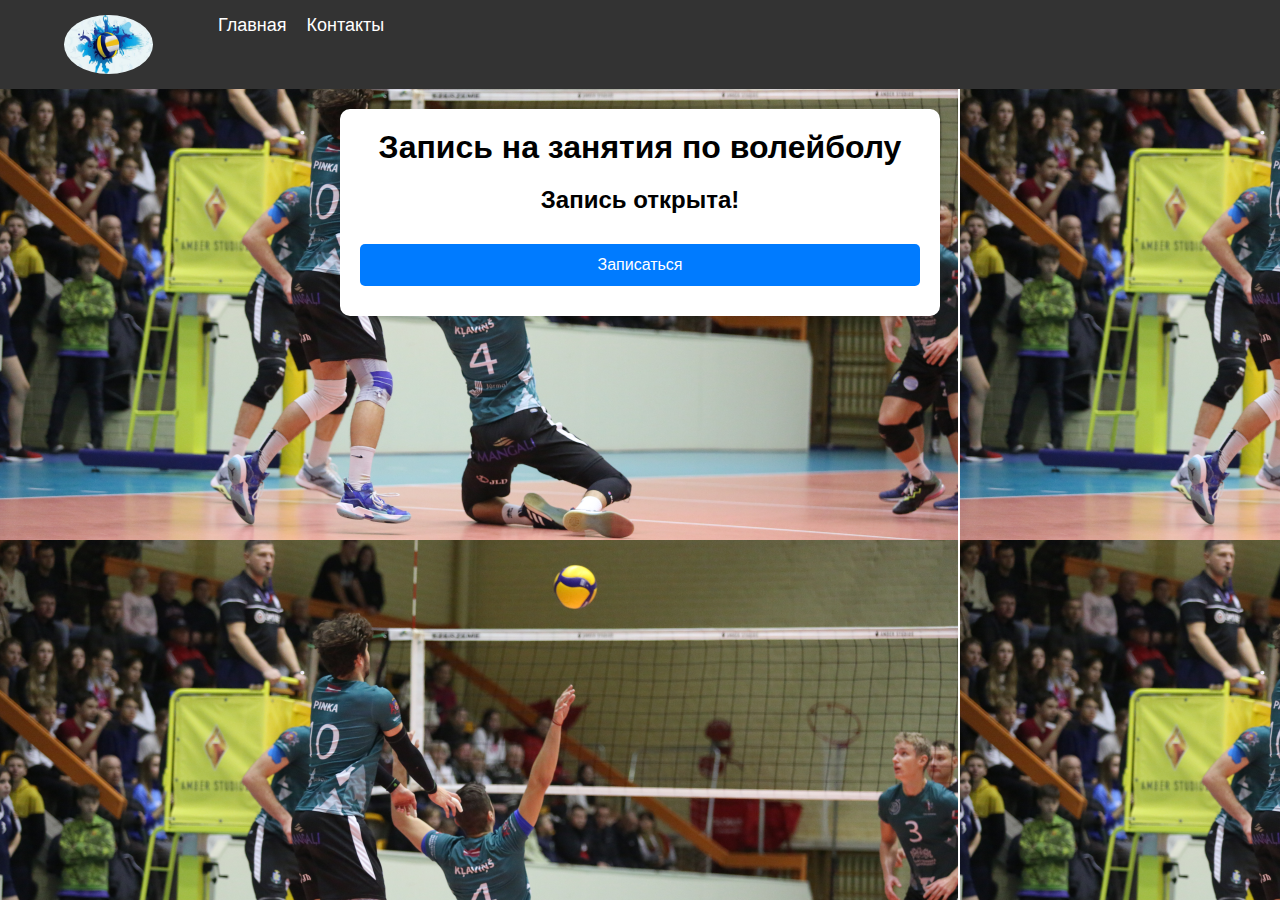
<file: index.html>
<!DOCTYPE html>
<html lang="ru">
<head>
    <meta charset="UTF-8">
    <meta name="viewport" content="width=device-width, initial-scale=1.0">
    <title>Volleyball</title>
    <link rel="stylesheet" href="./style.css">
</head>
<body>
    <header class="header">
        <nav class="nav">

            <a href="#!" class="logo"><img class="logo_img" src="./img/pravila-volleybola.webp" alt="Logo"></a>
            <a href="#">Главная</a>
            <a href="./signup.html">Контакты</a>

        </nav>
        <!-- <div class="burger" onclick="toggleMenu()">
            <div></div>
            <div></div>
            <div></div>
        </div> -->
    </header>

    <div class="container">
        <h1>Запись на занятия по волейболу</h1>
        <p id="timer">Осталось до открытия: </p>
        <a href="signup.html"><button>Записаться</button></a>
    </div>

<div class="section">

</div>


    <script src="./script.js"></script>
</body>
</html>
</file>
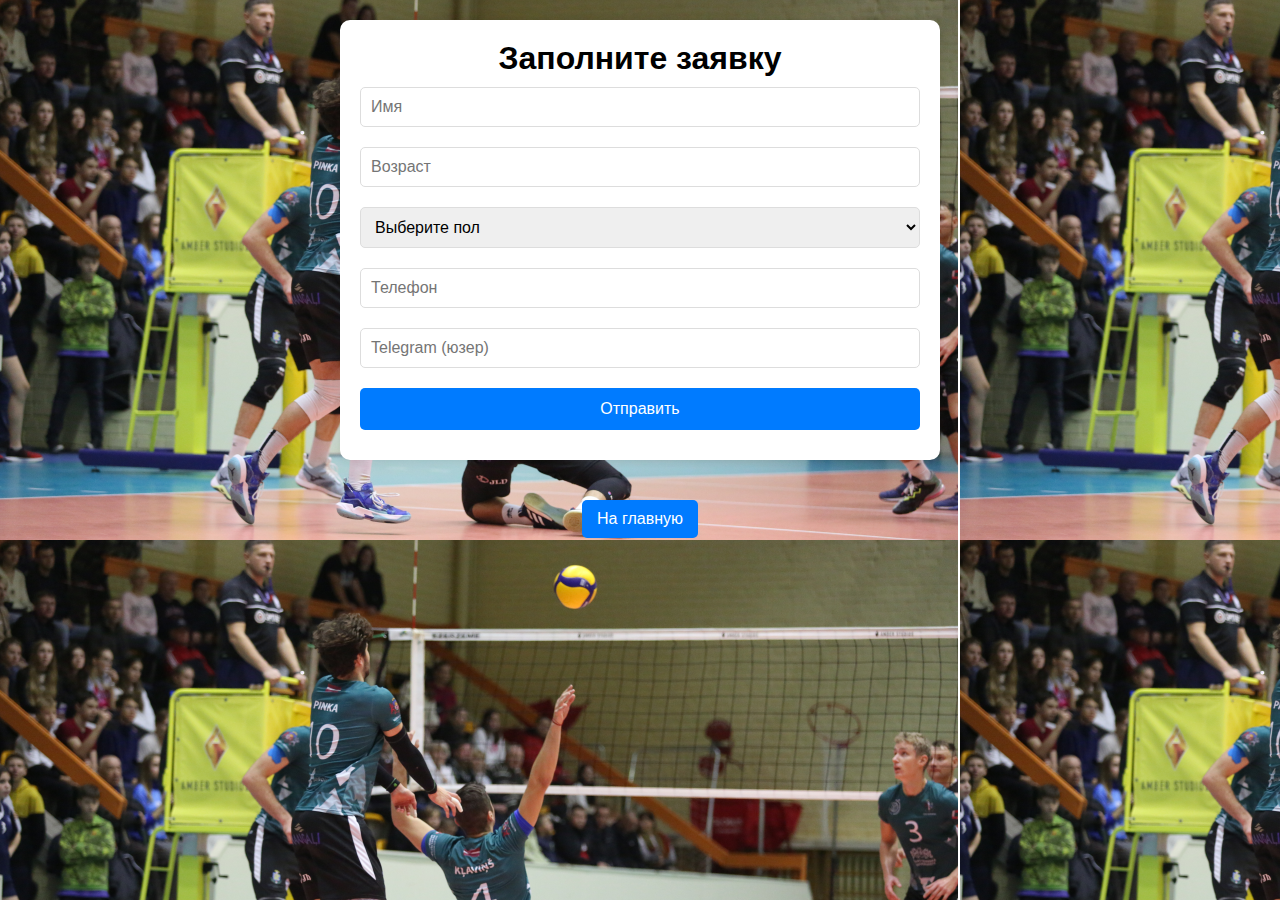
<file: signup.html>
<!DOCTYPE html>
<html lang="ru">
<head>
    <meta charset="UTF-8">
    <meta name="viewport" content="width=device-width, initial-scale=1.0">
    <title>Форма заявки</title>
    <link rel="stylesheet" href="./style.css">
</head>
<body>
    <div class="container">
        <h1>Заполните заявку</h1>
        <form id="signupForm">
            <input type="text" id="name" placeholder="Имя" required>
            <input type="number" id="age" placeholder="Возраст" required>
            <select id="gender" required>
                <option value="">Выберите пол</option>
                <option value="Мужской">Мужской</option>
                <option value="Женский">Женский</option>
            </select>
            <input type="tel" id="phone" placeholder="Телефон" required>
            <input type="text" id="telegram" placeholder="Telegram (юзер)" required>
            <button type="submit">Отправить</button>
        </form>
    </div>

    <a href="./index.html" class="home">На главную</a>

    <script src="./script.js"></script>
</body>
</html>
</file>
<file: style.css>
* {
    margin: 0;
    padding: 0;
    box-sizing: border-box;
}

body {
    font-family: Arial, sans-serif;
    text-align: center;
    margin: 0;
    padding: 0;
    background-color: #f9f9f9;
    background-image: url(./img/jbh7.png);
}

/* ---- Хедер ---- */
.header {
    width: 100%;
    height: 50%;
    display: flex;
    justify-content: space-between;
    align-items: center;
    padding: 15px 20px;
    background-color: #333;
    color: white;
    /* background-image: url(./img/jbh7.png); */
}

.logo {
    font-size: 24px;
    font-weight: bold;
    text-transform: uppercase;
    letter-spacing: 2px;
    color: #ffcc00;
}

.nav {
    display: flex;
    gap: 20px;
}

.nav a {
    color: white;
    text-decoration: none;
    font-size: 18px;
}

.burger {
    display: none;
    flex-direction: column;
    gap: 5px;
    cursor: pointer;
}

.burger div {
    width: 30px;
    height: 4px;
    background-color: white;
}

/* ---- Контейнер ---- */
.container {
    width: 90%;
    max-width: 600px;
    margin: 20px auto;
    padding: 20px;
    background: white;
    border-radius: 10px;
    box-shadow: 0 0 10px rgba(0, 0, 0, 0.1);
}

img {
    width: 100%;
    border-radius: 10px;
}

#timer {
    font-size: 24px;
    margin: 20px 0;
    font-weight: bold;
}

/* ---- Формы ---- */
input, select, button {
    width: 100%;
    margin: 10px 0;
    padding: 10px;
    font-size: 16px;
    border-radius: 5px;
    border: 1px solid #ddd;
}

button {
    background-color: #007bff;
    color: white;
    cursor: pointer;
    border: none;
    padding: 12px;
    border-radius: 5px;
    font-size: 16px;
}

button:hover {
    background-color: #0056b3;
}

/* ---- Кнопка "На главную" ---- */
.home {
    display: inline-block;
    text-decoration: none;
    background-color: #007bff;
    color: white;
    padding: 10px 15px;
    border-radius: 5px;
    font-size: 16px;
    margin-top: 20px;
}

.home:hover {
    background-color: #0056b3;
}

/* ---- Адаптивность ---- */
@media (max-width: 768px) {
    .container {
        max-width: 95%;
        padding: 10px;
    }

    .nav {
        display: none;
        flex-direction: column;
        background: #333;
        position: absolute;
        top: 60px;
        right: 0;
        width: 200px;
        padding: 10px;
    }

    .nav.active {
        display: flex;
    }

    .burger {
        display: flex;
    }
}

.logo{
    width: 15%;
}

.logo_img{
    width: 50%;
    height: 100%;
    border: #0056b3;
    border-radius:50%;
}
</file>
